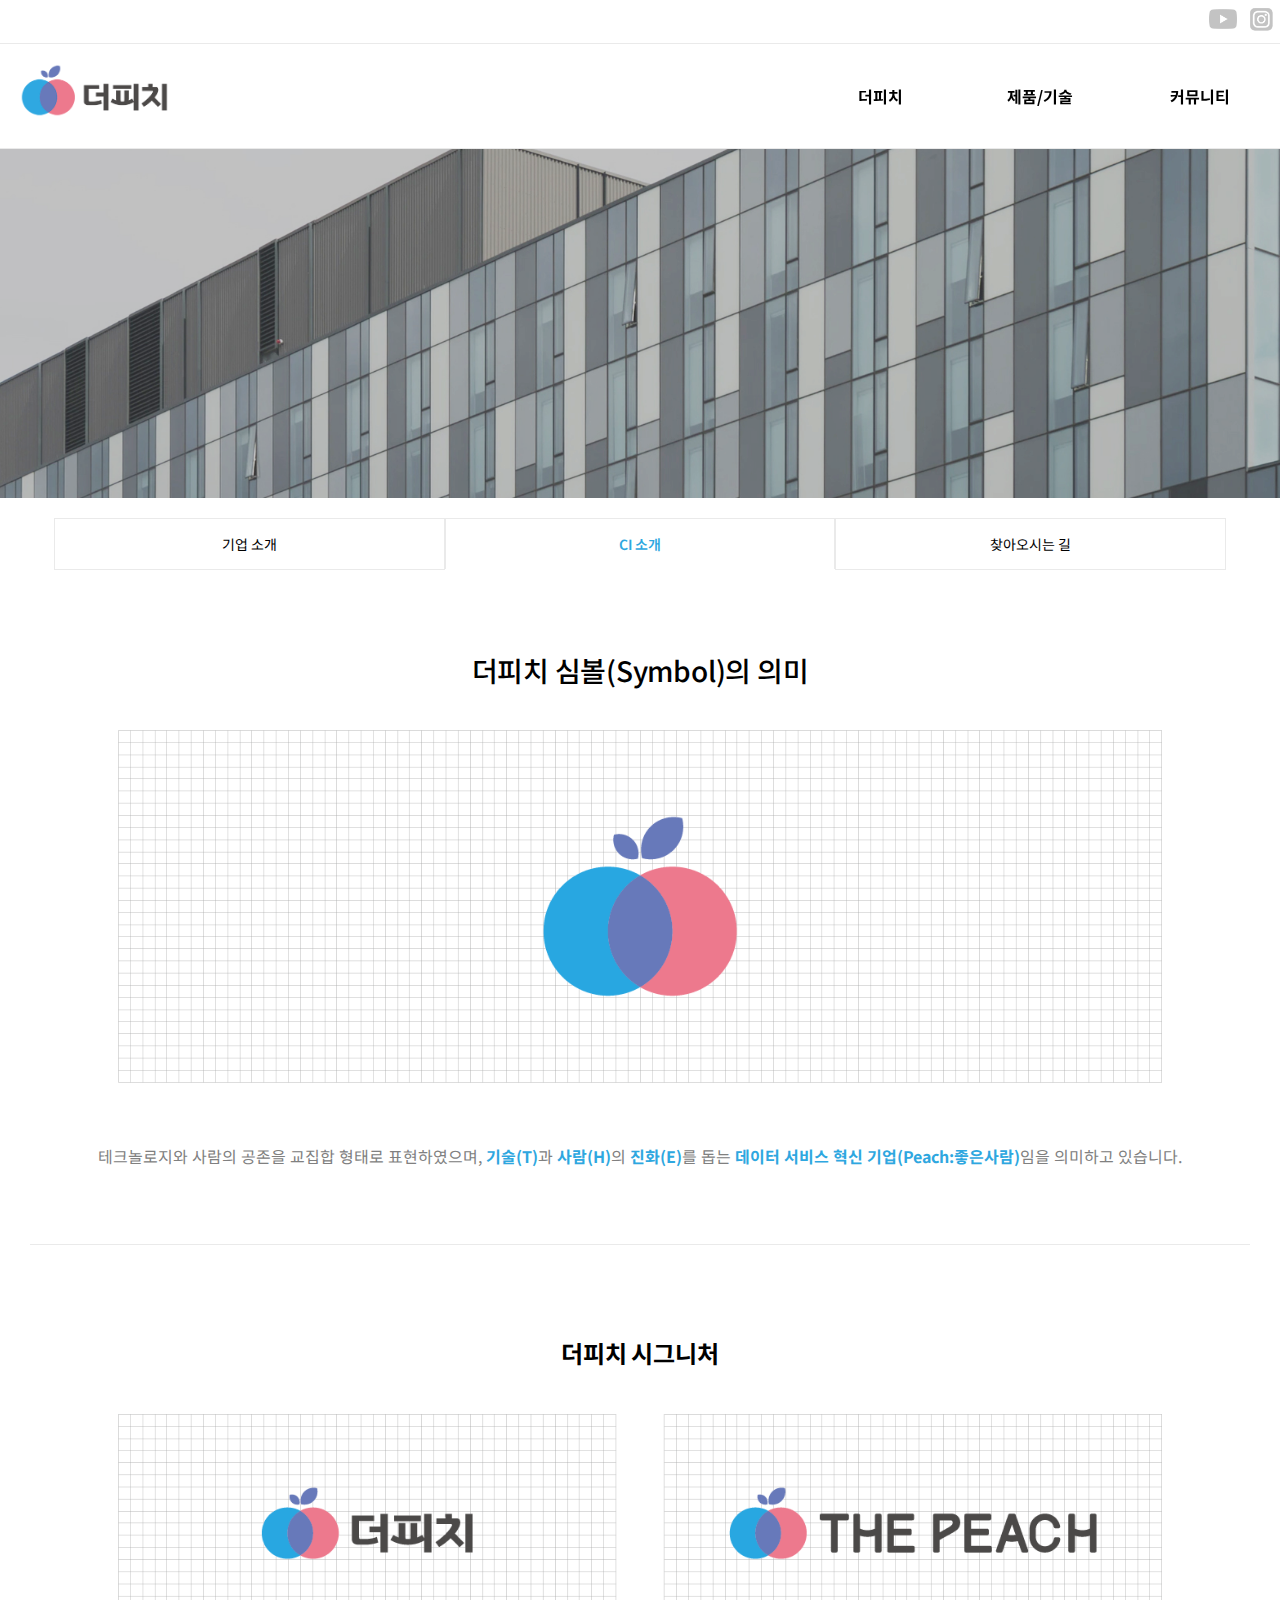
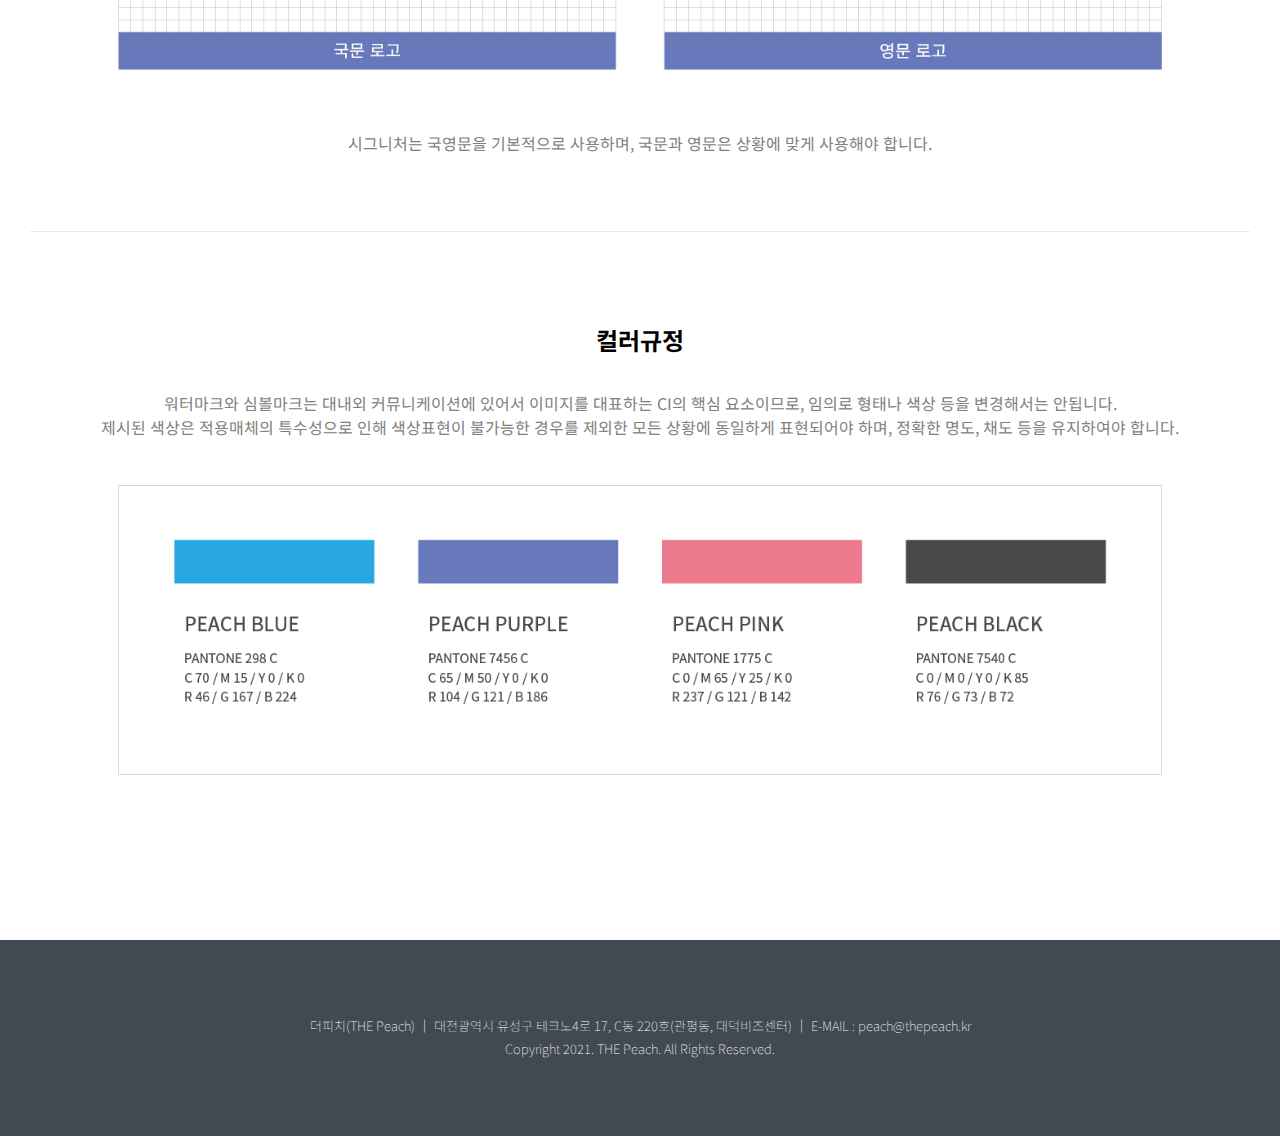
<file: menu01/CI.html>
<!DOCTYPE html>
<html>
  <head lang="ko">
    <meta charset="utf-8">
    <meta name="viewport" content="width=device-width, initial-scale=1">
    <title>더피치 : CI 소개</title>
    <link rel="shortcut icon" href="../img/favicon.png" />
    <link rel="stylesheet" href="style.css">
    <!-- 구글 폰트 -->
    <link rel="preconnect" href="https://fonts.gstatic.com">
    <link href="https://fonts.googleapis.com/css2?family=Noto+Sans+KR:wght@100;300;400;500;700;900&display=swap" rel="stylesheet">
    <link href="https://fonts.googleapis.com/css2?family=Roboto+Slab:wght@500&display=swap" rel="stylesheet">
    <!-- 스크롤효과 -->
    <link rel="stylesheet" href="https://unpkg.com/aos@next/dist/aos.css" />
    <script src="script.js"></script>
  </head>

  <body>
    <header>
      <!--상단 SNS 아이콘 메뉴-->
      <div class="topbar">
        <div class="icon">
          <a href="https://www.instagram.com/thepeach_dron/" target="_blank"> <img src="../img/instagram.png" width="28px" alt="인스타그램"></a>
          <a href="https://www.youtube.com/channel/UCNbgejsRpeca6cLcX0nMJKw" target="_blank"> <img src="../img/youtube.png" width="28px" alt="유튜브"></a>
        </div>
      </div>

      <!--상단 메뉴-->
      <div class="navbar">
        <div id="logo">
          <a href="../index.html">
            <img src="../img/logo.png" width="150px" alt="더피치">
          </a>
        </div>
        <div class="dropdown">
          <button class="dropbtn"><b>커뮤니티</b></button>
          <div class="dropdown-content">
            <a href="../menu03/edu.html">교육 프로그램</a>
            <a href="../menu03/download.html">자료실</a>
            <a href="../menu03/customer.html">고객 지원</a>
          </div>
        </div>
        <div class="dropdown">
          <button class="dropbtn"><b>제품/기술</b></button>
          <div class="dropdown-content">
            <a href="../menu02/product.html">제품</a>
            <a href="../menu02/solution.html">솔루션</a>
            <a href="../menu02/service.html">서비스</a>
          </div>
        </div>
        <div class="dropdown">
          <button class="dropbtn"><b>더피치</b></button>
          <div class="dropdown-content">
            <a href="int.html">기업 소개</a>
            <a href="CI.html">CI 소개</a>
            <a href="wayto.html">찾아오시는 길</a>
          </div>
        </div>
      </div>
    </header>

    <!-- 상단 이미지 -->
    <div class="upperimg"></div>

    <!-- 탭 메뉴 -->
    <div class="tab-cont">
      <ul class="tabs">
        <!-- 리스트 간격 공백제거 -->
        <li class="tab-link">
          <a href="int.html">기업 소개</a>
        </li><li class="tab-link current">
          <a href="CI.html">CI 소개</a>
        </li><li class="tab-link">
          <a href="wayto.html">찾아오시는 길</a>
        </li>
      </ul>
    </div>

    <!-- CI 소개 -->
    <div class="ci_wrap">
    	<span class="ci_title">더피치 심볼(Symbol)의 의미</span>
    	<div class="ci_cont">
        <div class="symbol">
          <img src="img/ci_symbol.png" style="width:1000px;" alt="CI"><br style="clear:both;">
          <p class="symbol_text">
    				<span>테크놀로지와 사람의 공존을 교집합 형태로 표현하였으며,
    				<b>기술(T)</b>과 <b>사람(H)</b>의 <b>진화(E)</b>를 돕는
      		  <b>데이터 서비스 혁신 기업(Peach:좋은사람)</b>임을 의미하고 있습니다.</span>
      		</p>
        </div>
      	<div class="signature">
      		<h3 class="signature_title">더피치 시그니처</h3>
      		<div class="signature_cont">
      			<img src="img/ci_logo.png" style="width:1000px;" alt="로고"><br style="clear:both;">
          </div>
          <p class="signature_text">
            <span>시그니처는 국영문을 기본적으로 사용하며, 국문과 영문은 상황에 맞게 사용해야 합니다.</span>
          </p>
      	</div>
      	<div class="color">
      		<h3 class="color_title">컬러규정</h3>
      		<p class="color_text">
      			워터마크와 심볼마크는 대내외 커뮤니케이션에 있어서 이미지를 대표하는 CI의 핵심 요소이므로, 임의로 형태나 색상 등을 변경해서는 안됩니다.<br>
      			제시된 색상은 적용매체의 특수성으로 인해 색상표현이 불가능한 경우를 제외한 모든 상황에 동일하게 표현되어야 하며, 정확한 명도, 채도 등을 유지하여야 합니다.
      		</p>
          <div class="color_cont">
            <img src="img/ci_color.png" style="width:1000px;" alt="색상규정"><br style="clear:both;">
          </div>
        </div>
      </div>
    </div>


    <!-- footer -->
    <div class="footer">
      더피치(THE Peach) ｜ 대전광역시 유성구 테크노4로 17, C동 220호(관평동, 대덕비즈센터) ｜ E-MAIL : peach@thepeach.kr<br>
      Copyright 2021. THE Peach. All Rights Reserved.
    </div>
  </body>
</html>
</file>
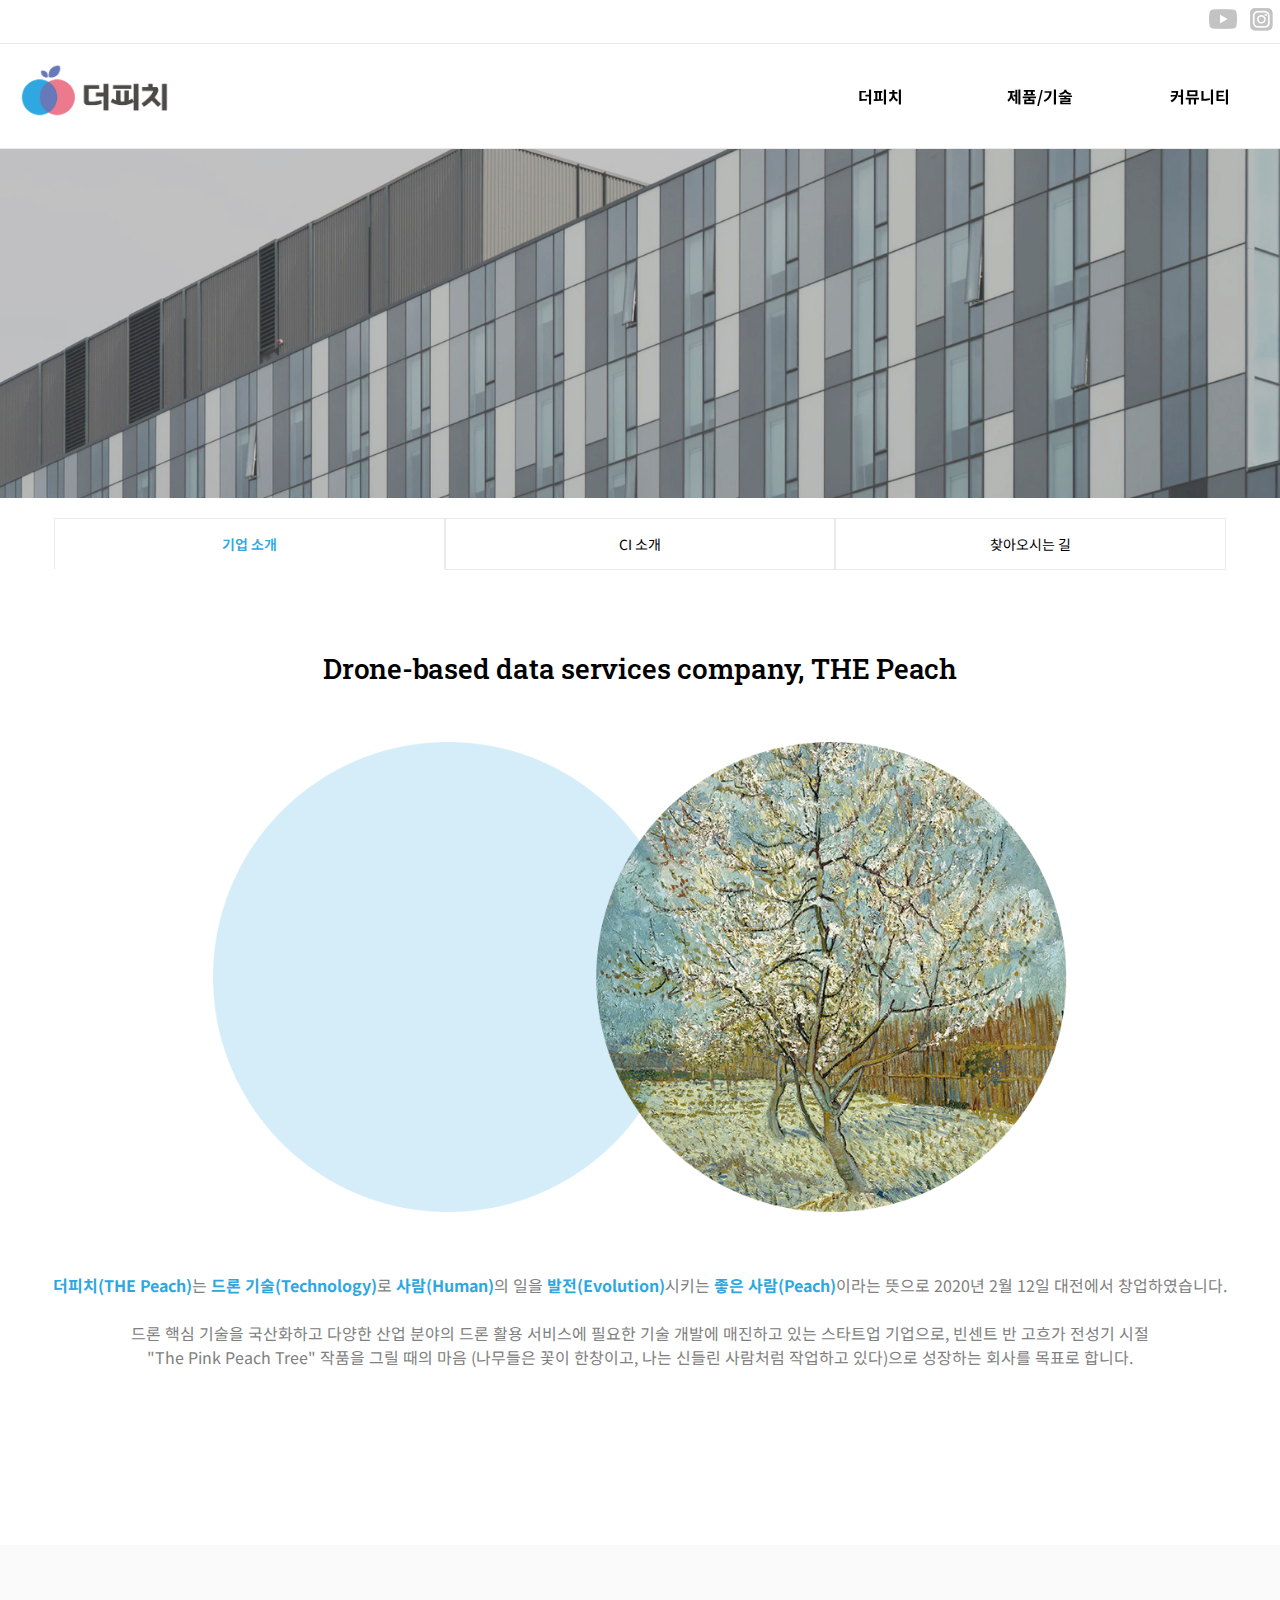
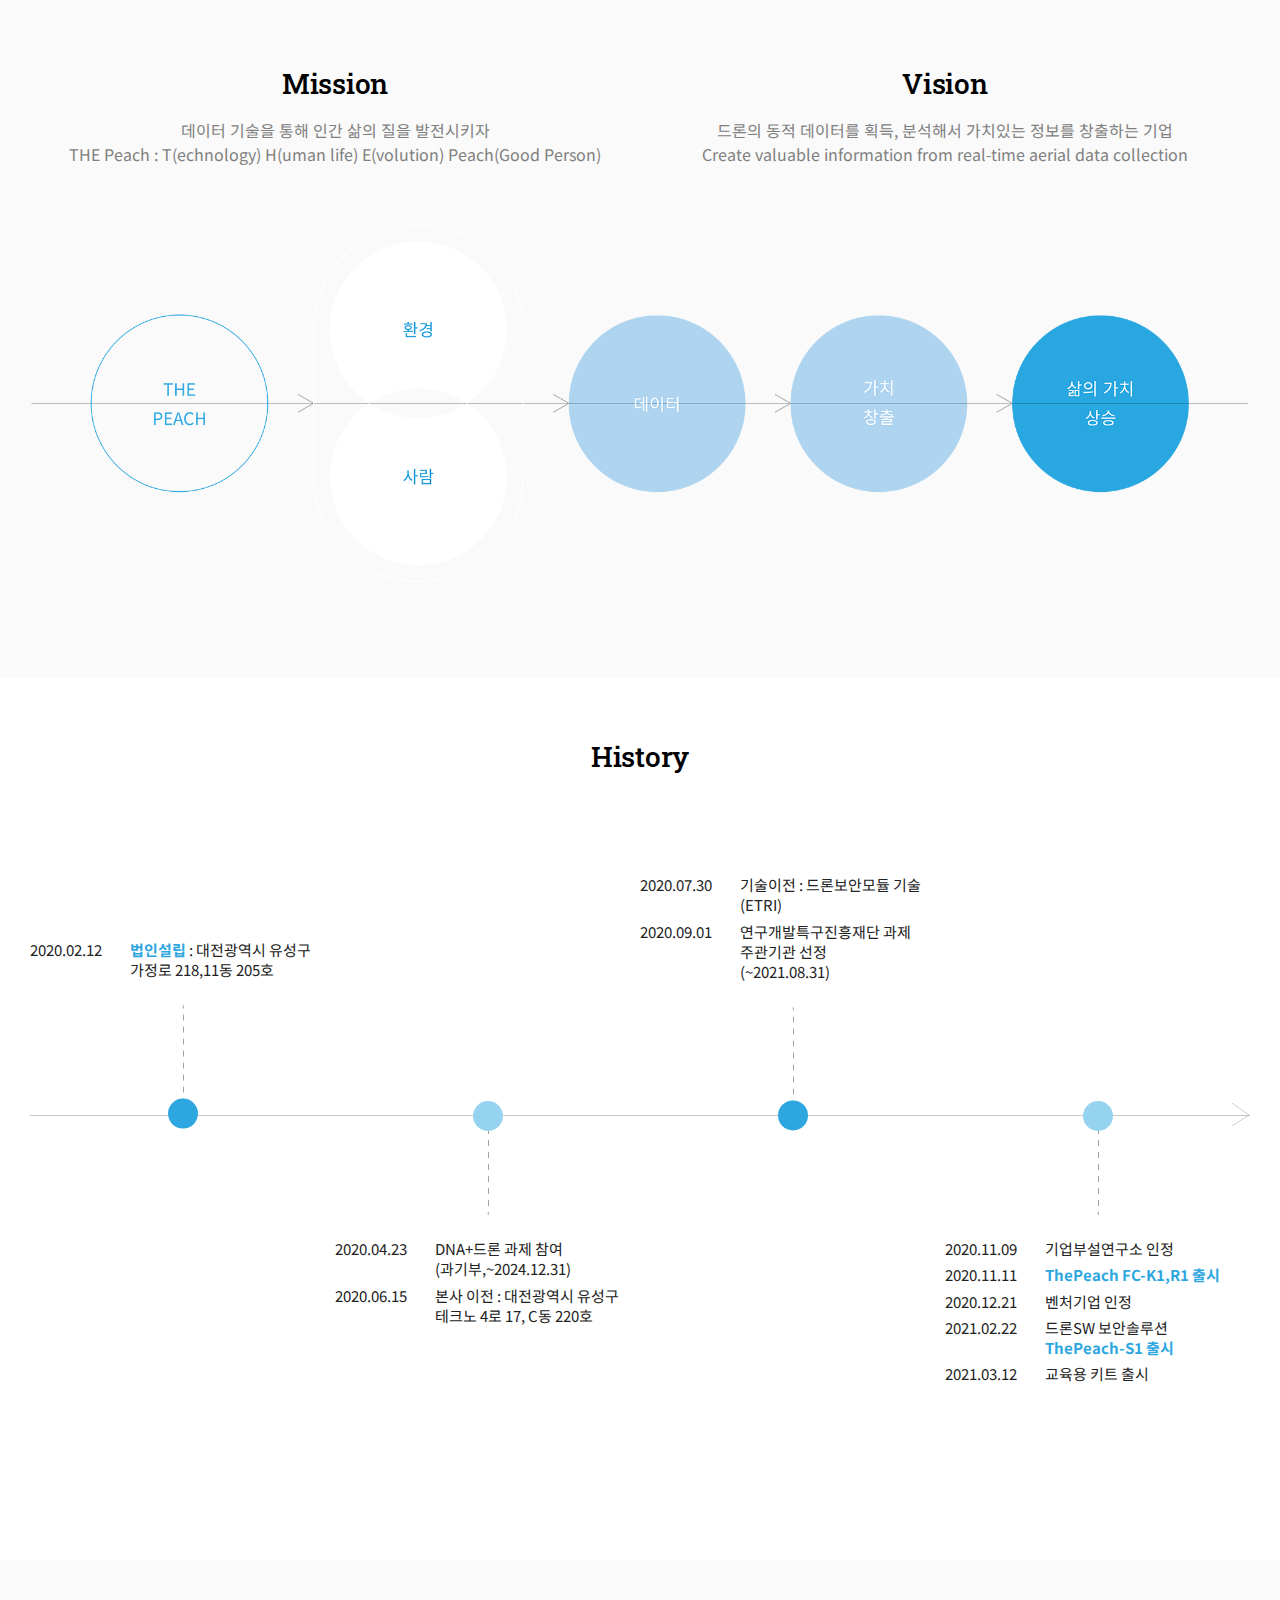
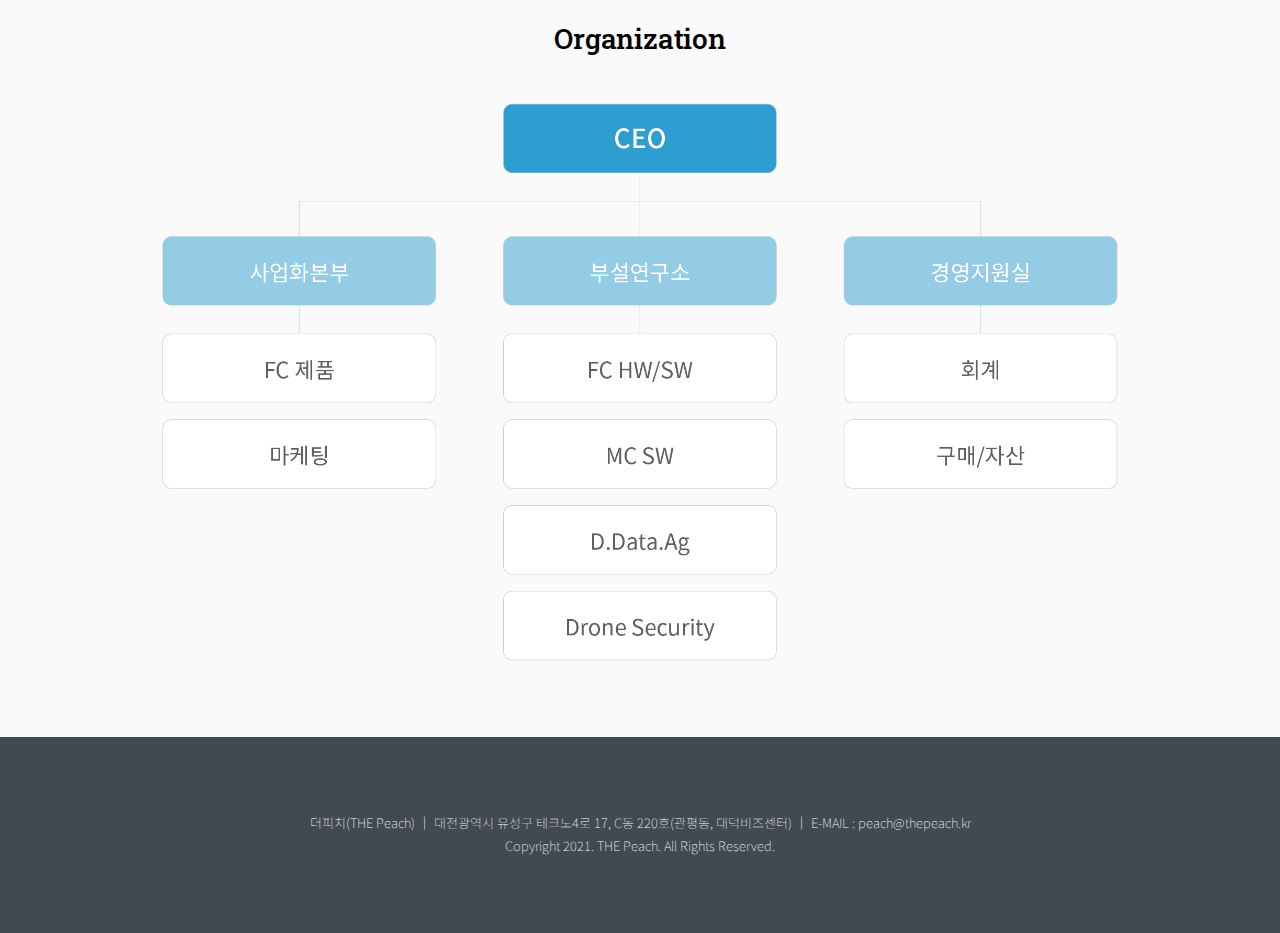
<file: menu01/int.html>
<!DOCTYPE html>
<html>
  <head lang="ko">
    <meta charset="utf-8">
    <meta name="viewport" content="width=device-width, initial-scale=1">
    <title>더피치 : 기업 소개</title>
    <link rel="shortcut icon" href="../img/favicon.png" />
    <link rel="stylesheet" href="style.css">
    <!-- 구글 폰트 -->
    <link rel="preconnect" href="https://fonts.gstatic.com">
    <link href="https://fonts.googleapis.com/css2?family=Noto+Sans+KR:wght@100;300;400;500;700;900&display=swap" rel="stylesheet">
    <link href="https://fonts.googleapis.com/css2?family=Roboto+Slab:wght@500&display=swap" rel="stylesheet">
    <!-- 스크롤효과 -->
    <link rel="stylesheet" href="https://unpkg.com/aos@next/dist/aos.css" />
    <script src="script.js"></script>
  </head>

  <body>
    <header>
      <!--상단 SNS 아이콘 메뉴-->
      <div class="topbar">
        <div class="icon">
          <a href="https://www.instagram.com/thepeach_dron/" target="_blank"> <img src="../img/instagram.png" width="28px" alt="인스타그램"></a>
          <a href="https://www.youtube.com/channel/UCNbgejsRpeca6cLcX0nMJKw" target="_blank"> <img src="../img/youtube.png" width="28px" alt="유튜브"></a>
        </div>
      </div>

      <!--상단 메뉴-->
      <div class="navbar">
        <div id="logo">
          <a href="../index.html">
            <img src="../img/logo.png" width="150px" alt="더피치">
          </a>
        </div>
        <div class="dropdown">
          <button class="dropbtn"><b>커뮤니티</b></button>
          <div class="dropdown-content">
            <a href="../menu03/edu.html">교육 프로그램</a>
            <a href="../menu03/download.html">자료실</a>
            <a href="../menu03/customer.html">고객 지원</a>
          </div>
        </div>
        <div class="dropdown">
          <button class="dropbtn"><b>제품/기술</b></button>
          <div class="dropdown-content">
            <a href="../menu02/product.html">제품</a>
            <a href="../menu02/solution.html">솔루션</a>
            <a href="../menu02/service.html">서비스</a>
          </div>
        </div>
        <div class="dropdown">
          <button class="dropbtn"><b>더피치</b></button>
          <div class="dropdown-content">
            <a href="int.html">기업 소개</a>
            <a href="CI.html">CI 소개</a>
            <a href="wayto.html">찾아오시는 길</a>
          </div>
        </div>
      </div>
    </header>

    <!-- 상단 이미지 -->
    <div class="upperimg"></div>

    <!-- 탭 메뉴 -->
    <div class="tab-cont">
      <ul class="tabs">
        <li class="tab-link current">
          <a href="int.html">기업 소개</a>
        </li><li class="tab-link">
          <a href="CI.html">CI 소개</a>
        </li><li class="tab-link">
          <a href="wayto.html">찾아오시는 길</a>
        </li>
      </ul>
    </div>

    <!-- 기업 소개 -->
    <!-- sec01 -->
    <div class="int_wrap">
    	<div class="int_cont">
        <div class="int01">
          <span class="int_title">Drone-based data services company, THE Peach</span>
          <img src="img/int_img.png" style="width:800px;" alt="더피치"><br style="clear:both;">
          <p class="int_text">
    				<span><b>더피치(THE Peach)</b>는 <b>드론 기술(Technology)</b>로 <b>사람(Human)</b>의 일을 <b>발전(Evolution)</b>시키는
            <b>좋은 사람(Peach)</b>이라는 뜻으로 2020년 2월 12일 대전에서 창업하였습니다.<br><br>
            드론 핵심 기술을 국산화하고 다양한 산업 분야의 드론 활용 서비스에 필요한 기술 개발에 매진하고
            있는 스타트업 기업으로, 빈센트 반 고흐가 전성기 시절<br>"The Pink Peach Tree" 작품을 그릴 때의 마음
            (나무들은 꽃이 한창이고, 나는 신들린 사람처럼 작업하고 있다)으로 성장하는 회사를 목표로 합니다.
            </span>
      		</p>
        </div>
      </div>
    </div>

    <div class="int02_bg">
      <div class="int02">
        <div class="mission">
          <span class="int_title02">Mission</span>
          <p class="int_text02">
      			<span>데이터 기술을 통해 인간 삶의 질을 발전시키자<br>
              THE Peach : T(echnology) H(uman life) E(volution) Peach(Good Person)
            </span>
      		</p>
        </div>
        <div class="vision">
          <span class="int_title02">Vision</span>
          <p class="int_text02">
            <span>드론의 동적 데이터를 획득, 분석해서 가치있는 정보를 창출하는 기업<br>
              Create valuable information from real-time aerial data collection
            </span>
          </p>
        </div><br style="clear:both;">
        <img src="img/mv.png" style="width:100%;" alt="미션과 비전">
      </div>
    </div>

    <div class="int_history">
      <div class="int_cont">
        <div class="int01">
          <span class="int_title">History</span>
        </div>
        <div class="history">
          <div class="history_list">
            <ul>
              <li>
                <div class="list_box">
                  <span></span>
                  <ul>
                    <li><span class="d_span">2020.02.12</span> <span><b>법인설립</b> : 대전광역시 유성구 가정로 218,11동 205호</span><br></li>
                  </ul>
                </div>
              </li>
              <li>
                <div class="list_box">
                  <ul>
                    <li><span class="d_span">2020.04.23</span> <span>DNA+드론 과제 참여(과기부,~2024.12.31)</span><br></li>
                    <li><span class="d_span">2020.06.15</span> <span>본사 이전 : 대전광역시 유성구 테크노 4로 17, C동 220호</span><br></li>
                  </ul>
                  <span></span>
                </div>
              </li>
              <li>
                <div class="list_box">
                  <span></span>
                  <ul>
                    <li><span class="d_span">2020.07.30</span> <span>기술이전 : 드론보안모듈 기술(ETRI)</span><br></li>
                    <li><span class="d_span">2020.09.01</span> <span>연구개발특구진흥재단 과제 주관기관 선정<br>(~2021.08.31)</span><br></li>
                  </ul>
                </div>
              </li>
              <li>
                <div class="list_box">
                  <ul><li><span class="d_span">2020.11.09</span> <span>기업부설연구소 인정</span><br></li>
                    <li><span class="d_span">2020.11.11</span> <span><b>ThePeach FC-K1,R1 출시</b></span><br></li>
                    <li><span class="d_span">2020.12.21</span> <span>벤처기업 인정</span><br></li>
                    <li><span class="d_span">2021.02.22</span> <span>드론SW 보안솔루션<br><b>ThePeach-S1 출시</b></span><br></li>
                    <li><span class="d_span">2021.03.12</span> <span>교육용 키트 출시</span><br></li>
                  </ul>
                  <span></span>
                </div>
              </li>
            </ul>
            <div class="list_line"><span></span></div>
          </div>
        </div>
      </div>
    </div>

    <div class="int03_bg">
      <div class="int03">
        <span class="int_title">Organization</span>
        <div class="tree">
          <ul>
            <li><span class="ceo">CEO</span>
              <ul>
                <li><span class="second">사업화본부</span>
                  <ul>
                    <li><span class="third">FC 제품</span></li>
                    <li><span class="third">마케팅</span></li>
                  </ul>
                </li>
                <li><span class="second">부설연구소</span>
                  <ul class="bs">
                    <li><span class="third">FC HW/SW</span></li>
                    <li><span class="third">MC SW</span></li>
                    <li><span class="third">D.Data.Ag</span></li>
                    <li><span class="third">Drone Security</span></li>
                  </ul>
                </li>
                <li><span class="second">경영지원실</span>
                  <ul>
                    <li><span class="third">회계</span></li>
                    <li><span class="third">구매/자산</span></li>
                  </ul>
                </li>
              </ul>
            </li>
          </ul>
        </div><br style="clear:both;">
        <div class="org_img">
          <img src="img/org.png" width="100%" alt="조직도">
        </div>
      </div>
    </div>

    <!-- footer -->
    <div class="footer">
      더피치(THE Peach) ｜ 대전광역시 유성구 테크노4로 17, C동 220호(관평동, 대덕비즈센터) ｜ E-MAIL : peach@thepeach.kr<br>
      Copyright 2021. THE Peach. All Rights Reserved.
    </div>
  </body>
</html>
</file>
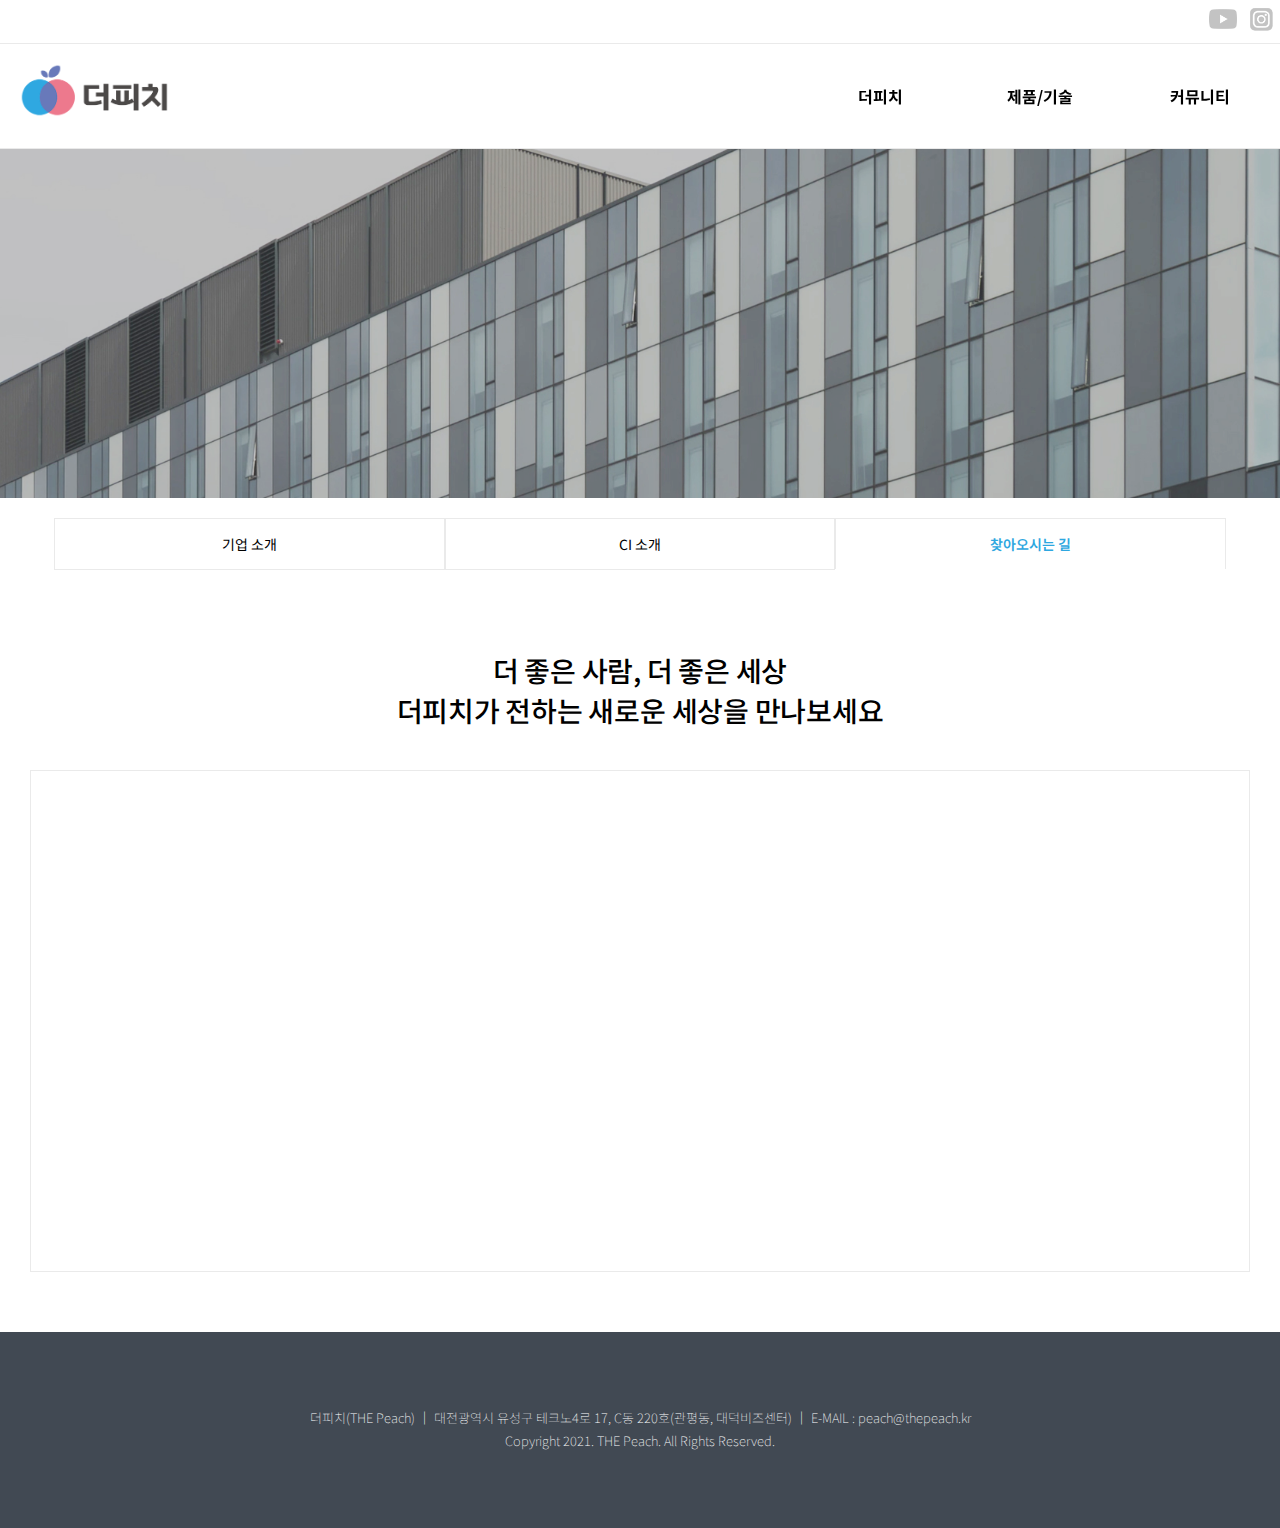
<file: menu01/wayto.html>
<!DOCTYPE html>
<html>
  <head lang="ko">
    <meta charset="utf-8">
    <meta name="viewport" content="width=device-width, initial-scale=1">
    <title>더피치 : 찾아오시는 길</title>
    <link rel="shortcut icon" href="../img/favicon.png" />
    <link rel="stylesheet" href="style.css">
    <!-- 구글 폰트 -->
    <link rel="preconnect" href="https://fonts.gstatic.com">
    <link href="https://fonts.googleapis.com/css2?family=Noto+Sans+KR:wght@100;300;400;500;700;900&display=swap" rel="stylesheet">
    <link href="https://fonts.googleapis.com/css2?family=Roboto+Slab:wght@500&display=swap" rel="stylesheet">
    <!-- 스크롤효과 -->
    <link rel="stylesheet" href="https://unpkg.com/aos@next/dist/aos.css" />
  </head>

  <body>
    <header>
      <!--상단 SNS 아이콘 메뉴-->
      <div class="topbar">
        <div class="icon">
          <a href="https://www.instagram.com/thepeach_dron/" target="_blank"> <img src="../img/instagram.png" width="28px" alt="인스타그램"></a>
          <a href="https://www.youtube.com/channel/UCNbgejsRpeca6cLcX0nMJKw" target="_blank"> <img src="../img/youtube.png" width="28px" alt="유튜브"></a>
        </div>
      </div>

      <!--상단 메뉴-->
      <div class="navbar">
        <div id="logo">
          <a href="../index.html">
            <img src="../img/logo.png" width="150px" alt="더피치">
          </a>
        </div>
        <div class="dropdown">
          <button class="dropbtn"><b>커뮤니티</b></button>
          <div class="dropdown-content">
            <a href="../menu03/edu.html">교육 프로그램</a>
            <a href="../menu03/download.html">자료실</a>
            <a href="../menu03/customer.html">고객 지원</a>
          </div>
        </div>
        <div class="dropdown">
          <button class="dropbtn"><b>제품/기술</b></button>
          <div class="dropdown-content">
            <a href="../menu02/product.html">제품</a>
            <a href="../menu02/solution.html">솔루션</a>
            <a href="../menu02/service.html">서비스</a>
          </div>
        </div>
        <div class="dropdown">
          <button class="dropbtn"><b>더피치</b></button>
          <div class="dropdown-content">
            <a href="int.html">기업 소개</a>
            <a href="CI.html">CI 소개</a>
            <a href="wayto.html">찾아오시는 길</a>
          </div>
        </div>
      </div>
    </header>

    <!-- 상단 이미지 -->
    <div class="upperimg"></div>

    <!-- 탭 메뉴 -->
    <div class="tab-cont">
      <ul class="tabs">
        <li class="tab-link">
          <a href="int.html">기업 소개</a>
        </li><li class="tab-link">
          <a href="CI.html">CI 소개</a>
        </li><li class="tab-link current">
          <a href="wayto.html">찾아오시는 길</a>
        </li>
      </ul>
    </div>

    <!-- 지도(카카오) -->
    <!-- 텍스트 -->
    <div class="wayto">
      <div class="mapcont">
        <span class="map_title">더 좋은 사람, 더 좋은 세상<br>더피치가 전하는 새로운 세상을 만나보세요</span>
      </div>
      <!-- 카카오맵 -->
      <div class="mapbox">
        <div id="map" style="width:100%; height:500px;"></div>
        <script type="text/javascript" src="//dapi.kakao.com/v2/maps/sdk.js?appkey=ac2092b53645b08d8939597958710784&libraries=services,clusterer,drawing"></script>
        <script>
          var mapContainer = document.getElementById('map'), // 지도를 표시할 div
              mapOption = {
                  center: new kakao.maps.LatLng(36.43260508304026, 127.39503688508269), // 지도의 중심좌표
                  draggable: false, // 지도 확대축소 금지
                  level: 4 // 지도의 확대 레벨
              };

          // 지도를 생성합니다
          var map = new kakao.maps.Map(mapContainer, mapOption);

          // 주소-좌표 변환 객체를 생성합니다
          var geocoder = new kakao.maps.services.Geocoder();

          // 주소로 좌표를 검색합니다
          geocoder.addressSearch('대전광역시 유성구 관평동 테크노4로 17', function(result, status) {

              // 정상적으로 검색이 완료됐으면
               if (status === kakao.maps.services.Status.OK) {

                  var coords = new kakao.maps.LatLng(result[0].y, result[0].x);

                  // 결과값으로 받은 위치를 마커로 표시합니다
                  var marker = new kakao.maps.Marker({
                      map: map,
                      position: coords
                  });

                  // 인포윈도우로 장소에 대한 설명을 표시합니다
                  var infowindow = new kakao.maps.InfoWindow({
                      content: '<div style="width:150px;font-size:14px;text-align:center;padding-top:6px;padding-bottom:7px;"><a href="https://map.kakao.com/?urlX=588520.0&urlY=815195.0&itemId=197202626&q=%EB%8C%80%EB%8D%95%EB%B9%84%EC%A6%88%EC%84%BC%ED%84%B0&srcid=197202626&map_type=TYPE_MAP&from=roughmap">주식회사 더피치</a></div>'
                  });
                  infowindow.open(map, marker);

                  // 지도의 중심을 결과값으로 받은 위치로 이동시킵니다
                  map.setCenter(coords);
              }
          });
        </script>
      </div>
    </div>

    <!-- footer -->
    <div class="footer">
      더피치(THE Peach) ｜ 대전광역시 유성구 테크노4로 17, C동 220호(관평동, 대덕비즈센터) ｜ E-MAIL : peach@thepeach.kr<br>
      Copyright 2021. THE Peach. All Rights Reserved.
    </div>
  </body>
</html>
</file>
<file: menu01/style.css>
body, div {
  margin: 0px;
  padding: 0px;
  box-sizing: border-box;
  font-family: 'Noto Sans KR', sans-serif;
}

/* 상하단 고정 */
header {
  background-color: rgba(256,256,256,0.8);
  position: fixed;
  top: 0;
  left: 0;
  right: 0;
  z-index: 2000;
  border-bottom: 1px solid #eaeaea;
}

/* 상단 SNS 메뉴 아이콘 */
.topbar {
  overflow: hidden;
  background-color: none;
  border-bottom: 1px solid #eaeaea;
}

.icon {
  margin: 0 auto;
  max-width: 1280px;
}

.topbar a {
  float: right;
  padding: 5px;
}

#logo a {
  padding: 20px;
}

/* Navbar container */
.navbar {
  overflow: hidden;
  font-family: Arial;
  width: 100%;
  max-width: 1280px;
  margin: 0 auto;
}

/* Links inside the navbar */
.navbar a {
  float: left;
  font-size: 16px;
  color: white;
  text-align: center;
  padding: 14px 16px;
  text-decoration: none;
}

.burger {
  display: none;
  cursor: pointer;
}

/* The dropdown container - 더피치, 제품기술, 커뮤니티 */
.dropdown {
  float: right;
  overflow: hidden;
}

/* Dropdown button */
.dropdown .dropbtn {
  font-size: 16px;
  border: none;
  outline: none;
  color: black;
  min-width: 160px;
  padding: 40px;
  background-color: rgba(256,256,256,0);
  font-family: inherit; /* Important for vertical align on mobile phones */
  margin: 0; /* Important for vertical align on mobile phones */
}

/* Add a red background color to navbar links on hover */
/* .navbar a:hover, .dropdown:hover .dropbtn {
  background-color: red;
} */

/* Dropdown content (hidden by default) */
.dropdown-content {
  display: none;
  position: relative;
  background-color: none;
  min-width: 160px;
  /* box-shadow: 0px 8px 16px 0px rgba(0,0,0,0.2); */
  z-index: 1;
  margin-bottom: 15px;
}

/* Links inside the dropdown */
.dropdown-content a {
  float: none;
  font-size: 15px;
  color: black;
  padding: auto;
  text-decoration: none;
  display: block;
  text-align: center;
  z-index: 1;
}

/* Add a grey background color to dropdown links on hover */
.dropdown-content a:hover {
  color: gray;
}

/* Show the dropdown menu on hover */
.dropdown:hover .dropdown-content {
  display: block;
}

/* 메인 이미지 */
.upperimg {
  display: block;
  margin: 0px auto;
  margin-top: 148px;
  width: 1800px;
  min-height: 350px;
  background-image: url("img/upper.png");
  background-repeat: no-repeat;
  background-size: cover;
  background-position: center;
}

.footer {
/* 컨텐츠 양 없을 때 하단 20*/
/*
  position: absolute;
  bottom: 0;
*/
  width: 100%;
  margin: 0 auto;
  background-color: #414953;
  padding-top: 75px;
  padding-bottom: 75px;
  color: white;
  font-weight: lighter;
  font-size: 13px;
  line-height: 1.75;
  text-align: center;
}

/* -------------------------------------------------------------------------- */
/* 탭 메뉴 */
.tab-cont {
  max-width: 1280px;
  margin: 0 auto;
  padding-top: 20px;
  padding-bottom: 20px;
}

.tab-cont a {
  text-decoration: none;
  color: black;
  font-size: 15px;
}

li a {
  display: block;
}

ul.tabs {
  margin: 0px;
  padding: 0px;
  list-style: none;
  text-align: center;
}

ul.tabs li {
  margin: auto 0;
  padding: 15px;
  display: inline-block;
  width: 30%;
  cursor: pointer;
  border: 1px solid #eaeaea;
  text-align: center;
}

ul.tabs li.current {
  border-bottom: none;
}

ul.tabs li.current a {
  color: #2EA7E0;
  font-weight: 600;
}


/* -------------------------------------------------------------------------- */
/* cont, sec01 */
.cont {
  width: 1280px;
  margin: 0 auto;
  padding-top: 60px;
  padding-bottom: 95px;
}

.cont01 h2 {
  font-size: 28px;
  font-weight: normal;
  margin-bottom: 10px;
}

/* -------------------------------------------------------------------------- */
/* CI, wayto, int */
.ci_wrap, .wayto {
  width: 1280px;
  margin: 0 auto;
  padding-top: 60px;
  padding-bottom: 95px;
  text-align: center;
}

.int_wrap {
  width: 1280px;
  margin: 0 auto;
  padding-top: 60px;
  text-align: center;
}

.int_history {
  width: 1280px;
  margin: 0 auto;
  padding-top: 100px;
  text-align: center;
}

.int02, .int03 {
  text-align: center;
  width: 1280px;
  margin: 0 auto;
  padding-bottom: 80px;
}

.int02_bg {
  background-color: #fafafa;
}

.int03_bg {
  background-color: #fafafa;
}

.ci_title, .map_title, .int_title, .int_title02 {
  font-weight: 500;
  font-size: 28px;
  letter-spacing: -0.23px;
}

.int_title {
  font-family: 'Roboto Slab', serif;
}

.int_text {
  font-size: 16px;
}

/*미션, 비전*/
.int_title02 {
  font-family: 'Roboto Slab', serif;
  margin-top: 60px;
}

.mission, .vision {
  padding-top: 100px;
  width: 50%;
}

.mission {
  float: left;
}

.vision {
  float: right;
}

/* 조직도 */

.int03 {
  padding-top: 100px;
}

.org {
  padding-top: 80px;
}

.int01 img {
  padding-top: 55px;
  padding-bottom: 40px;
}

.int02 img {
  padding-top: 30px;
  padding-bottom: 20px;
}

.symbol img {
/*
가운데정렬
  display: block;
  margin: 0px auto;
*/
  padding-top: 40px;
  padding-bottom: 40px;
}

.symbol, .signature {
  padding-bottom: 100px;
  border-bottom: 1px solid #eaeaea;
}

.int01 {
  padding-bottom: 100px;
}

.signature_title, .color_title {
  margin-top: 100px;
  font-size: 24px;
  letter-spacing: -0.23px;
}

.signature_cont {
  padding-top: 20px;
  padding-bottom: 40px;
}

.color_text {
  padding-top: 10px;
  padding-bottom: 30px;
}

.ci_wrap p, .int_cont p, .int02 p {
  font-weight: normal;
  color: #808080;
  font-size: 16px;
}

.int_cont p b, .int_history b {
  color: #2EA7E0;
}

.color_cont {
  padding-bottom: 40px;
}

.map {
  width: 1280px;
  margin: 0 auto;
}

.mapcont {
  padding-bottom: 40px;
}

.mapbox {
  border: 1px solid #eaeaea;
}

.mapbox a {
  text-decoration: none;
  color: black;
}

/* -------------------------------------------------------------------------- */
/* history */
.history {
  padding-top: 120px;
}
.history_list                                                   { position: relative; width: 100%; text-align: left; padding: 0px; display: inline-block; zoom: 1; *display: inline; z-index: 2; text-align: center; height: 500px;}
.history_list .history_deco                                     { display: block; position: absolute; top: 380px; right: 200px; }
/*.history_list::before                                         { position: absolute; left: 50%; top: 0px; content: ""; width: 30px; height: 30px; background: #73a943; border-radius: 99px; transform: translate(-50%,0); }*/

.history_list > ul                                                  { display: inline-block; list-style: none; zoom: 1; *display: inline; min-width: 1280px; position: absolute; left: 50%; top: 95px; transform: translate(-50%,0); z-index: 4; }
.history_list > ul > li                                             { float: left; width: calc(100%/4); transform: translateY(-96%); }
.history_list > ul > li:nth-of-type(2n)                             { transform: translateY(0) }
.history_list > ul > li:nth-of-type(2n) .list_box                   { padding: 130px 0 0; background-position: center top; }
.history_list > ul > li:nth-of-type(2n) .list_box:nth-of-type(2n)   { padding: 0px; }
.history_list > ul > li:nth-of-type(2n) .list_box ul                { padding: 0 0 50px; }
.history_list > ul > li:nth-of-type(2n) .list_box::before           { position: absolute; top: 0; transform: translate(-50%,-5px); background: #96d3f0; }

.history_list .list_box                                         { background: url(img/line_decoo.png) no-repeat center bottom; position: relative; width: auto; display: inline-block; zoom: 1; *display: inline; float: right; text-align: left; clear: both; padding: 0 0 50px; }
.history_list .list_box::before                                 { position: absolute; left: 50%; bottom: 0; width: 30px; height: 30px; border-radius: 99px; background: #2ea7e0; content: ""; transform: translate(-50%,15px); z-index: 3; }
.history_list .list_box .history_title                          { display: block; width: 100%; font-size: 56px; font-weight: bold; color: #222; }
.history_list .list_box ul                                      { width: 100%; padding: 0 0 80px; }
.history_list .list_box ul li                                   { display: inline-block; zoom: 1; *display: inline; width: 100%; font-size: 15px; line-height: 1.35; font-weight: 400; color: #222; padding: 3px 0; }
.history_list .list_box ul li span                              { float: left; width: calc(100% - 100px); word-break: keep-all; }
.history_list .list_box ul li .d_span                           { float: left; width: 100px; }
.history_list .list_box ul li .history_date                     { color: #065595; display: inline-block; padding-right: 10px; padding-left: 0; }
.history_list .list_box:nth-of-type(2n)                         { float: left; text-align: right; clear: both; padding: 0px 40px 68px; }
.history_list .list_box:nth-of-type(2n)::before                 { left: auto; right: 0px; transform: translate(-50%,0); }
.history_list .list_box:nth-of-type(2n) ul li span              { padding-right: 55px; padding-left: 0; }
.history_list .list_box:nth-of-type(2n) ul li .history_date     { color: #065595; display: inline-block; padding-left: 10px; padding-right: 0; }
.history_list .list_line                                        { position: absolute; width: 100%; height: 1px; background-color: #c7c7c6; z-index: 2; top: 120px; left: 0; }
.history_list .list_line span                                   { background-image: url(img/line_arrow1.png); background-repeat: no-repeat; background-position: center right; display: block; width: 100%; min-height: 100px; /* border: 1px solid red; */ transform: translateY(-50%); }

.cont-box {
    padding: 38px 38px;
}

.cont-box1                      { max-width: 1280px; padding-bottom: 200px; margin: 0 auto; }
.cont-box1 .box_title           { display: block; width: 100%; text-align: left; }
.cont-box2                      { width: 100%; padding-bottom: 180px; }

/* -------------------------------------------------------------------------- */
/* 조직도 */
.org_img {
  display: none;
}

.tree {
  display: inline-block;
}
/* 가운데 정렬 하기 위해 감싸는 int03에 text align center, tree에 inline-block */

.tree ul {
  padding-top: 25px;
  padding-left: 0px;
  position: relative;
  transition: all 0.5s;
  -webkit-transition: all 0.5s;
  -moz-transition: all 0.5s;
}

.tree li {
  float: left;
  margin: 0 auto;
  text-align: center;
  list-style-type: none;
  position: relative;
  padding: 25px 5px 0 5px;
  transition: all 0.5s;
  -webkit-transition: all 0.5s;
  -moz-transition: all 0.5s;
}

/* 커넥션 라인을 위해 before와 after사용 */
.tree li::before, .tree li::after {
  content: '';
  position: absolute;
  top: 0;
  right: 50%;
  border-top: 1px solid #ccc;
  width: 50%;
  height: 25px;
}

.tree li::after {
  right: auto;
  left: 50%;
  border-left: 1px solid #ccc;
}

/* 좌우 커넥터 제거 */
.tree li:only-child::after, .tree li:only-child::before {
  display: none;
}

/* 맨 위 여백 제거 */
.tree li:only-child {
  padding-top: 0;
}

/* 첫번째 요소 왼쪽 라인, 마지막 요소의 오른쪽 라인 제거 */
.tree li:first-child::before, .tree li:last-child::after {
  border: 0 none;
}

/* 마지막 노드의 수직 커넥터 adding back */
.tree li:last-child::before {
  border-right: 1px solid #ccc;
  border-radius: 0 5px 0 0;
  -webkit-border-radius: 0 5px 0 0;
  -moz-border-radius: 0 5px 0 0;
}

.tree li:first-child::after {
  border-radius: 5px 0 0 0;
  -webkit-border-radius: 5px 0 0 0;
  -moz-border-radius: 5px 0 0 0;
}

/* Time to add downward connectors from parents */
.tree ul ul::before {
  content: '';
  position: absolute;
  top: 0;
  left: 50%;
  border-left: 1px solid #ccc;
  width: 0;
  height: 25px;
}

.tree li span {
  border: 1px solid #ccc;
  padding: 10px;
  width: 120px;
  text-decoration: none;
  color: #666;
  display: inline-block;
  border-radius: 5px;
  -webkit-border-radius: 5px;
  -moz-border-radius: 5px;
  transition: all 0.5s;
  -webkit-transition: all 0.5s;
  -moz-transition: all 0.5s;
}

.tree .ceo {
  padding: auto 0;
  font-size: 17px;
  background-color: #2ea7e0;
  color: white;
}

.tree .second {
  font-size: 15px;
  color: white;
  background-color: #96d3f0;
}

.tree .third {
  font-size: 15px;
  padding: 15px auto;
  background-color: white;
  margin-bottom: 40px;
}

.ci_cont b { color: #2EA7E0; }

/*----------------------------------------------------------------------------*/
/*반응형웹-스마트폰*/
@media (min-width : 320px) and (max-width : 820px) {
  .navbar { width: 100%; float: left; text-align: center; }
  .navbar a { float: none; }
  .topbar { display: none; }
  .topbar a { display: none; }
  #logo { padding: 20px auto; }
  #logo img { width: 120px; margin: 20px auto; }
  .dropdown { width: 33%;}
  .dropdown .dropbtn { font-size: 14px; min-width: 107px; padding: 20px; }
  .dropdown-content { min-width: 107px; }
  .footer { padding: 75px 30px; }
  .upperimg { width: 100%; min-height: 150px !important; }
  .int_wrap, .int02, .int_history, .int03, .ci_wrap { width: 100%; padding: 40px 15px; }
  .ci_wrap, .ci_cont { width: 100%; }
  .symbol { padding-bottom: 50px; }
  .symbol img, .signature_cont { padding-bottom: 20px; }
  .int01 img { width: 85% !important; }
  .ci_cont img { width: 100% !important; }
  .cont { width: 100%; padding: 40px 15px; }
  .mission, .vision { padding-top: 30px; }
  .history { padding-top: 0; }
  .history_list { padding: 20px; }
  .history_list .list_line { top: 46px; left: 19px; width: 1px; height: 95%; }
  .history_list > ul { width: 100%; min-width: auto; position: relative; top: 0; left: 0; transform: translate(0); }
  .history_list > ul > li { float: none; width: 100%; transform: translateY(0); padding: 0; }
  .history_list > ul > li:nth-of-type(2n) .list_box { padding: 0 0 40px 30px; }
  .history_list > ul > li:nth-of-type(2n) .list_box::before { transform: translate(-15px,0);}
  .history_list > ul > li:nth-of-type(2n) .list_box ul { padding: 0; }
  .history_list .list_box { background: none; width: 100%; padding: 0 0 40px 30px; }
  .history_list .list_box::before { left: 0; top: 0; transform: translate(-15px, 0);}
  .history_list ul { padding: 0; }
  .history_list .list_box ul { padding: 0; }
  .cont-box1 { padding: 20px 20px 40px; }
  .history_list .list_line span { background-image: url(img/line_arrow2.png); background-position: center bottom; width: 50px; min-height: 100%; transform: translateX(-50%); }
  .cont-box2_t { font-size: 22px; line-height: 32px; }
  .tabs { width: 100%; }
  .tabs li { width: 26% !important; padding: 15px 10px !important; }
  .tab-cont a { font-size: 14px; }
  .wayto { width: 100%; padding: 40px 15px; }
  .int_title, .int_title02, .ci_title, .map_title { font-size: 24px; }
  .int01 { padding-bottom: 10px; }
  .tree { display: none; }
  .org_img { display: block; }
  .org_img img { padding-top: 20px; }
  .signature_title, .color_title { margin-top: 60px; }
  .signature { padding-bottom: 60px; }
  .int_text, .ci_cont p { text-align: justify; }
}

/*반응형웹-태블릿*/
@media (min-width : 821px) and (max-width : 1280px) {
  .navbar { width: 100%; }
  .topbar .icon { width: 100%; }
  .upperimg { width: 100%; height: 350px; }
  .int_wrap, .int02, .int_history, .int03, .ci_wrap { width: 100%; padding: 60px 30px; }
  .int01 img { width: 70% !important; }
  .history_list > ul { width: 100%; min-width: auto; padding: 0 20px; }
  .ci_cont img { width: 90% !important; }
  .mission, .vision { padding-top: 60px; }
  .ci_wrap, .ci_cont { width: 100%; }
  .signature, .color { width: 100%; padding: 60px 30px; }
  .symbol { width: 100%; padding: 0 30px; padding-bottom: 60px; }
  .tabs { width: 100%; }
  .tabs li { width: 28% !important; }
  .tab-cont a { font-size: 14px; }
  .wayto { width: 100%; padding: 60px 30px; }
  .tree { display: none; }
  .org_img { display: block; }
  .org_img img { width: 80% !important; padding-top: 35px; }
  .signature_title, .color_title { margin-top: 30px; }
}
</file>
